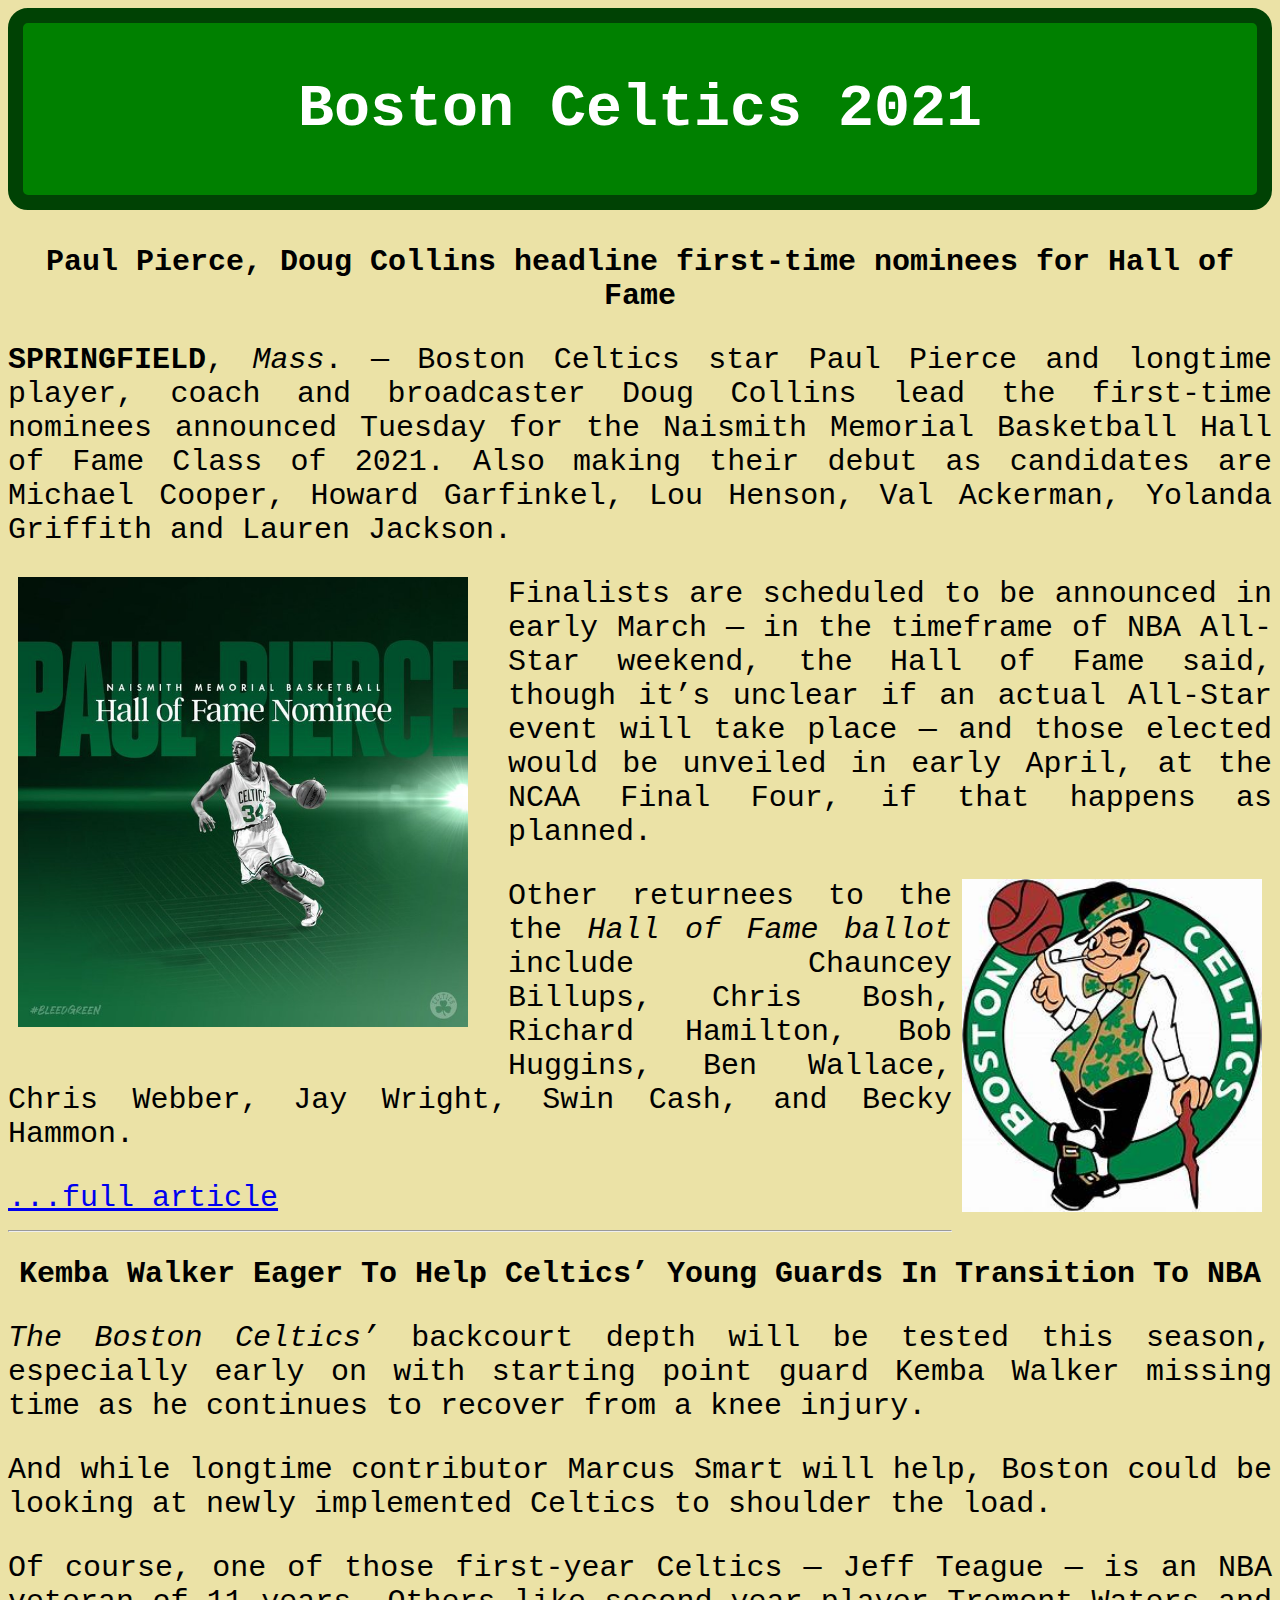
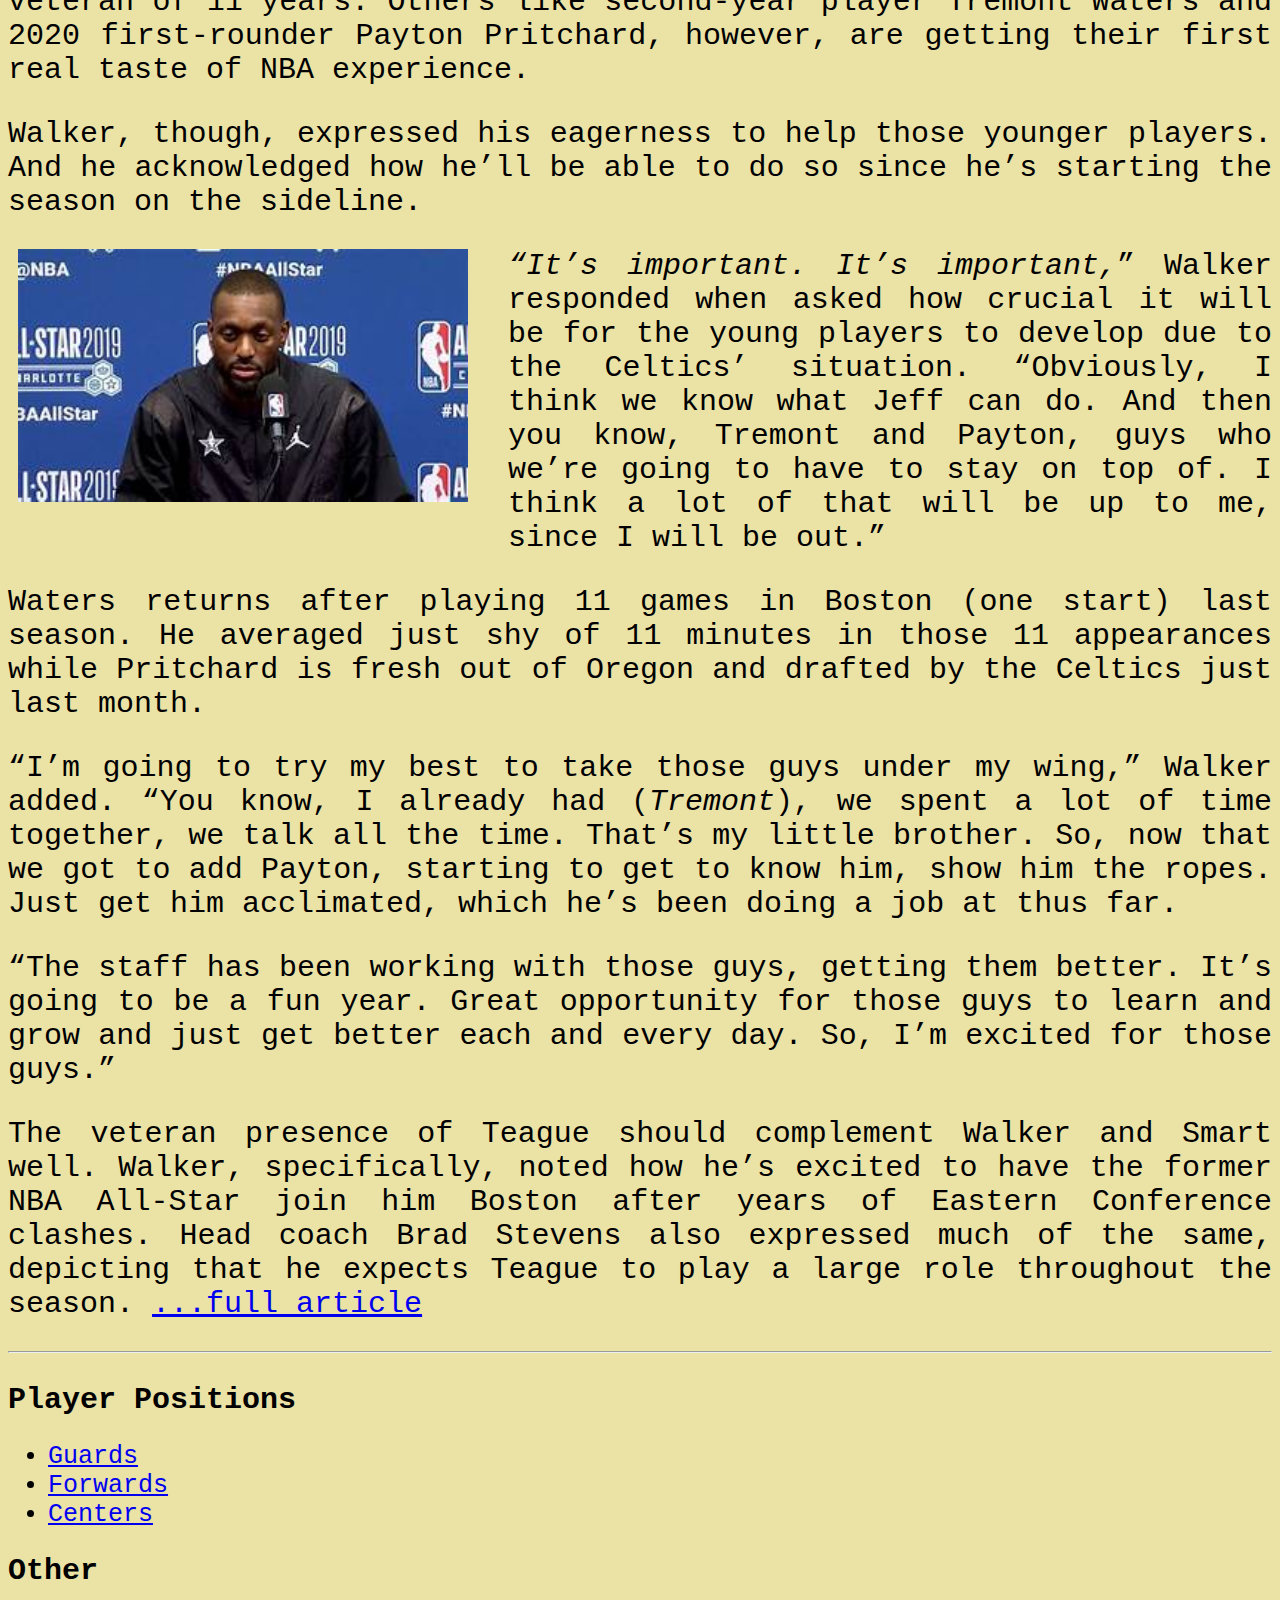
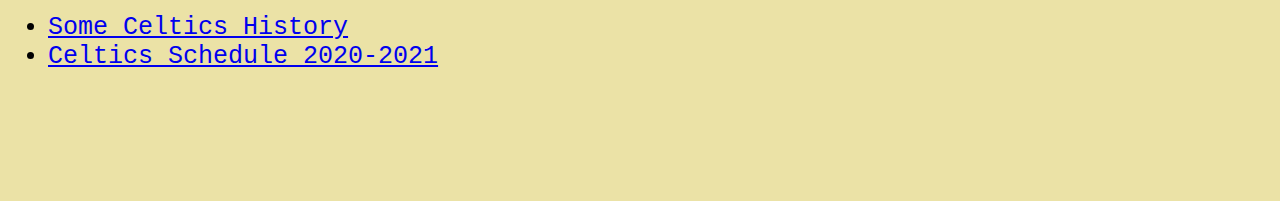
<file: CelticsWebPage/index.html>
<!DOCTYPE html>
<html style="background-color:#EBE2A6;">
<head>
	<title>Celtics 2021</title>

	<style type="text/css">
		body{
			font-family: monospace;
		}
		#main-header{
			background-color:green;
		    font-size:30px;
		    text-align:center;
		    padding: 12px;
		    color:white;
		    font-style:initial;
		    border: #004204 15px solid;
		    border-radius: 20px;
		}
		#links{
			font-size:25px;
		}
		#dif_pages{
			font-size:30px ;
		}
		#h1_style{
			font-size:30px;
			font-size-adjust: 20px;
			text-align: center;
		}
		#h2_style{
			font-size:30px;
			font-size-adjust: 20px;
			text-align: center;
		}
		#articles{
			text-align: left;
			font-size: 30px;
			text-align: justify;
		}
		#paulPierceNominee_photo{
			float: left;    
			margin: 0 40px 20px 10px;
		}
		#bostonCeltics_photo{
			float: right;    
			margin: 0 10px 20px 10px;
		}
		#KembaWalkerInterview_photo{
			float: left;    
			margin: 0 40px 20px 10px;
	</style>
</head>
<header id=main-header>
	<h1>Boston Celtics 2021</h1>
</header>
<br>
<body>
	<h1 id=h1_style>
		Paul Pierce, Doug Collins headline first-time nominees for Hall of Fame
	</h1>
	<section id=articles>
		
		<article>
			<p><b>SPRINGFIELD</b>, <i>Mass</i>. — Boston Celtics star Paul Pierce and longtime player, coach and broadcaster Doug Collins lead the first-time nominees announced Tuesday for the Naismith Memorial Basketball Hall of Fame Class of 2021. Also making their debut as candidates are Michael Cooper, Howard Garfinkel, Lou Henson, Val Ackerman, Yolanda Griffith and Lauren Jackson.</p>
				<div>
				<a href="img/paulPierceNominee.jpeg" id=paulPierceNominee_photo>
				<img src="img/paulPierceNominee.jpeg" alt="Paul Pierce Image" width="450px">
				</a>
				</div>
			<p>Finalists are scheduled to be announced in early March — in the timeframe of NBA All-Star weekend, the Hall of Fame said, though it’s unclear if an actual All-Star event will take place — and those elected would be unveiled in early April, at the NCAA Final Four, if that happens as planned.</p>

			<div>
				<a href="img/bostonCeltics.jpeg" id=bostonCeltics_photo>
				<img src="img/bostonCeltics.jpeg" alt="Boston Celtics Logo" width="300px">
				</a>
			</div>
			
			<p>Other returnees to the the <i>Hall of Fame ballot</i> include Chauncey Billups, Chris Bosh, Richard Hamilton, Bob Huggins, Ben Wallace, Chris Webber, Jay Wright, Swin Cash, and Becky Hammon.</p>
			<a href="https://sports.yahoo.com/paul-pierce-doug-collins-headline-160029448.html">...full article</a> 
			<hr>
		</article>
	<h2 id=h2_style>
		Kemba Walker Eager To Help Celtics’ Young Guards In Transition To NBA
	</h2>
		<article>
			<p><i>The Boston Celtics’</i> backcourt depth will be tested this season, especially early on with starting point guard Kemba Walker missing time as he continues to recover from a knee injury.</p>

			<p>And while longtime contributor Marcus Smart will help, Boston could be looking at newly implemented Celtics to shoulder the load.</p>

			<p>Of course, one of those first-year Celtics — Jeff Teague — is an NBA veteran of 11 years. Others like second-year player Tremont Waters and 2020 first-rounder Payton Pritchard, however, are getting their first real taste of NBA experience.</p>

			<p>Walker, though, expressed his eagerness to help those younger players. And he acknowledged how he’ll be able to do so since he’s starting the season on the sideline.</p>
				<div>
					<a href="img/KembaWalkerInterview.jpeg" id=KembaWalkerInterview_photo>
						<img src="img/KembaWalkerInterview.jpeg" alt="Kemba Walker Interview" width="450px">
					</a>
				</div>
			<p><em>“It’s important. It’s important,</em>” Walker responded when asked how crucial it will be for the young players to develop due to the Celtics’ situation. “Obviously, I think we know what Jeff can do. And then you know, Tremont and Payton, guys who we’re going to have to stay on top of. I think a lot of that will be up to me, since I will be out.”</p>
			
			<p>Waters returns after playing 11 games in Boston (one start) last season. He averaged just shy of 11 minutes in those 11 appearances while Pritchard is fresh out of Oregon and drafted by the Celtics just last month.</p>

			<p>“I’m going to try my best to take those guys under my wing,” Walker added. “You know, I already had (<i>Tremont</i>), we spent a lot of time together, we talk all the time. That’s my little brother. So, now that we got to add Payton, starting to get to know him, show him the ropes. Just get him acclimated, which he’s been doing a job at thus far.</p>

			<p>“The staff has been working with those guys, getting them better. It’s going to be a fun year. Great opportunity for those guys to learn and grow and just get better each and every day. So, I’m excited for those guys.”</p>

			<p>The veteran presence of Teague should complement Walker and Smart well. Walker, specifically, noted how he’s excited to have the former NBA All-Star join him Boston after years of Eastern Conference clashes. Head coach Brad Stevens also expressed much of the same, depicting that he expects Teague to play a large role throughout the season. 
			<a href="https://nesn.com/2020/12/kemba-walker-eager-to-help-celtics-young-guards-in-transition-to-nba/">...full article</a> </p>
			<hr>
		</article>

	</section>
	<br>
	<aside>
		<header id=dif_pages><strong>Player Positions</strong></header>
		<nav>
			<ul id=links>
				<li><a href="html/Guards.html">Guards</a></li>
				<li><a href="html/Forwards.html">Forwards</a></li>
				<li><a href="html/Centers.html">Centers</a></li>
			</ul>
		</nav>
		<header id=dif_pages><b>Other</b></header>
		<nav>
			<ul id=links>
				<li><a href="html/Celtics History.html">Some Celtics History</a></li>
				<li><a href="html/Celtics Schedule.html">Celtics Schedule 2020-2021</a></li>
			</ul>
		</nav>
	</aside>
</body>
</html>
</file>
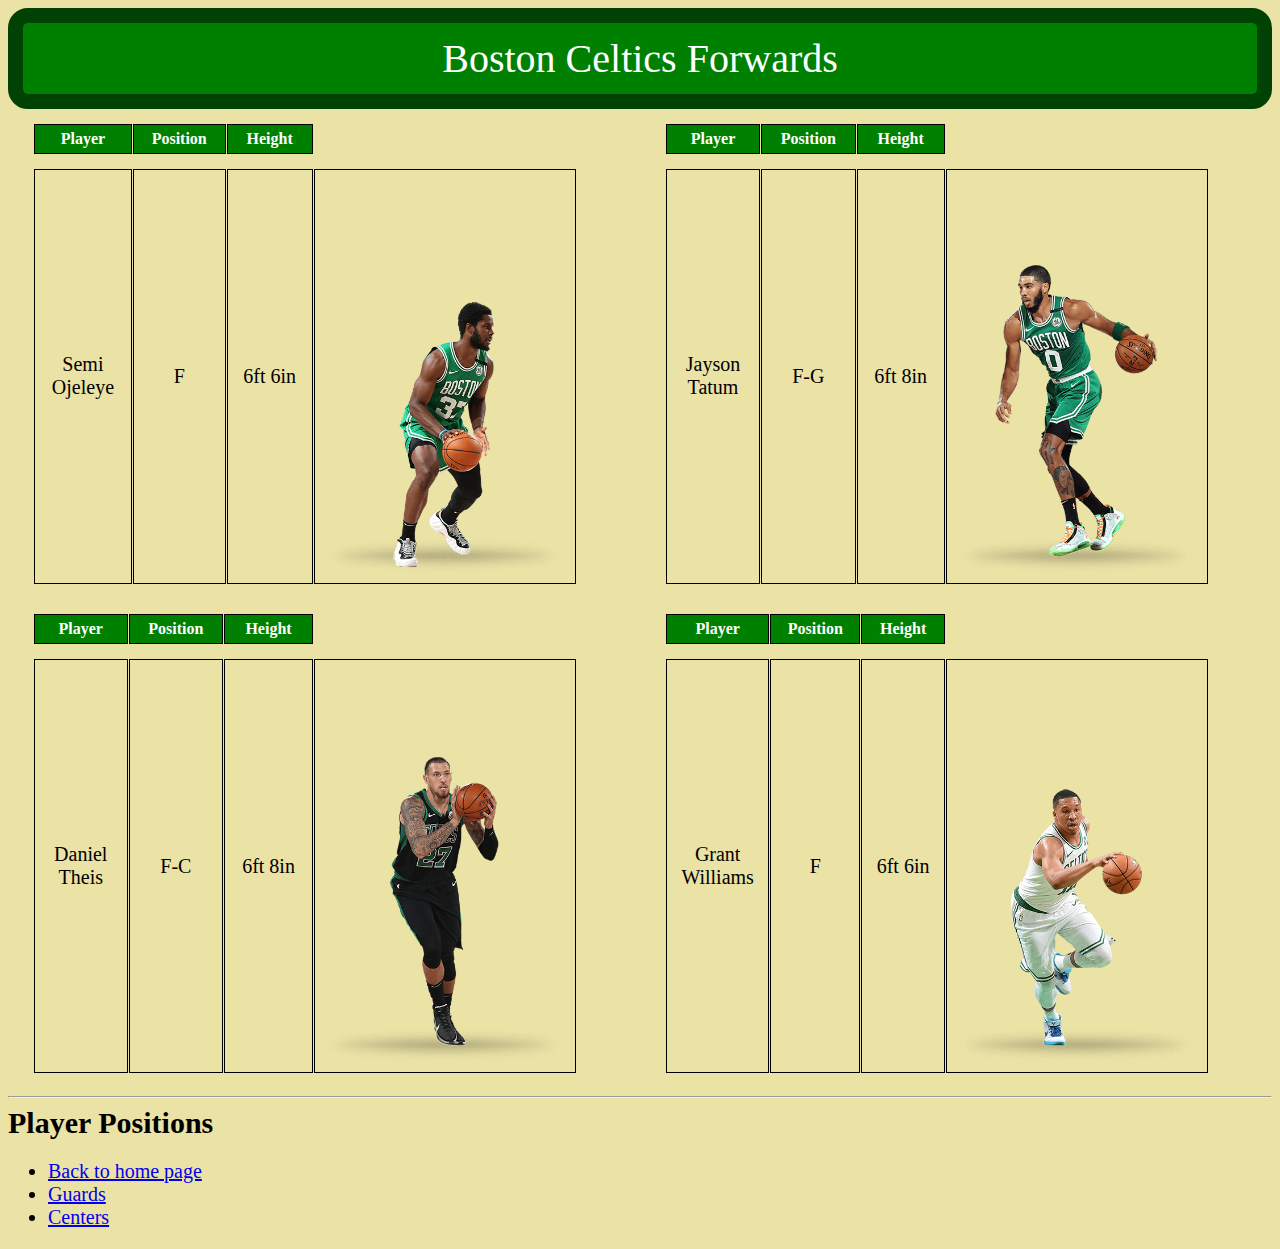
<file: CelticsWebPage/html/Forwards.html>
<!DOCTYPE html>
<html style="background-color:#EBE2A6;">

	<title>Celtics Forwards</title>
<header id=header1>Boston Celtics Forwards</header>
	<style type="text/css">
	
		#dif_pages{
			font-size:30px ;
		}
		#player_description{
			
		}
		#player_ind{
		font-size: 20px;
		font-weight: 20px;
		}
		#header1{
			text-align: center;
			background-color:green;
		    font-size:40px;
		    padding: 12px;
		    color:white;
		    font-style:initial;
		    border: #004204 15px solid;
		    border-radius: 20px;
		}
		table{
		  	border-collapse: separate;
		  	border-spacing: 1px 15px;
		  	padding-left: 25px;
		}
		th {
        	background-color: green;
        	color: white;
      	}
      	th{
       	 	width: 150px;
        	text-align: center;
       		border: 1px solid black;
        	padding: 5px;
      	}
      	td{
       	 	width: 150px;
        	text-align: center;
       		border: 1px solid black;
        	padding: 5px;
      	}
      	#JaylenBrown{
      		padding-left: 50px;
      	}
      	#links{
      		font-size: 20px;
      	}
      </style>
		

		<table align="left" style="width:45%;">
			
			<thead>
				<tr id=player_description>
					<th>Player</th>
					<th>Position</th>
					<th>Height</th>
				</tr>
			</thead>
			<tbody>
				<tr id=player_ind>
					<td>Semi Ojeleye</td>
					<td>F</td>
					<td>6ft 6in</td>
					<td><img src="../img/SemiOjeleye.png" id=SemiOjeleye width="250"></td>
				</tr>
			</tbody>
		</table>
		
		<table align="center" style="width:45%;">
			
			<thead>
				<tr id=player_description>
					<th>Player</th>
					<th>Position</th>
					<th>Height</th>
				</tr>
			</thead>
			<tbody>
				<tr id=player_ind>
					<td>Jayson Tatum</td>
					<td>F-G</td>
					<td>6ft 8in</td>
					<td><img src="../img/JaysonTatum.png" id=JaysonTatum width="250"></td>
				</tr>
			</tbody>
		</table>
		
		<table align="left" style="width:45%;">

			<thead>
				<tr id=player_description>
					<th>Player</th>
					<th>Position</th>
					<th>Height</th>
				</tr>
			</thead>
			<tbody>
				<tr id=player_ind>
					<td>Daniel Theis</td>
					<td>F-C</td>
					<td>6ft 8in</td>
					<td><img src="../img/DanielTheis.png" id=DanielTheis width="250"></td>
				</tr>
			</tbody>
		</table>
		<table align="center" style="width: 45%;">

			<thead>
				<tr id=player_description>
					<th>Player</th>
					<th>Position</th>
					<th>Height</th>
				</tr>
			</thead>
			<tbody>
				<tr id=player_ind>
					<td>Grant Williams</td>
					<td>F</td>
					<td>6ft 6in</td>
					<td><img src="../img/GrantWilliams.png" id=GrantWilliams width="250"></td>
				</tr>
			</tbody>
		</table>

	<aside>
		<hr>
		<header id=dif_pages><b>Player Positions</b></header>
		<nav>
			<ul id=links>
				<li><a href="../index.html">Back to home page</a></li>
				<li><a href="../html/Guards.html">Guards</a></li>
				<li><a href="../html/Centers.html">Centers</a></li>
			</ul>
		</nav>
	</aside>
</body>
	
</html>
</file>
